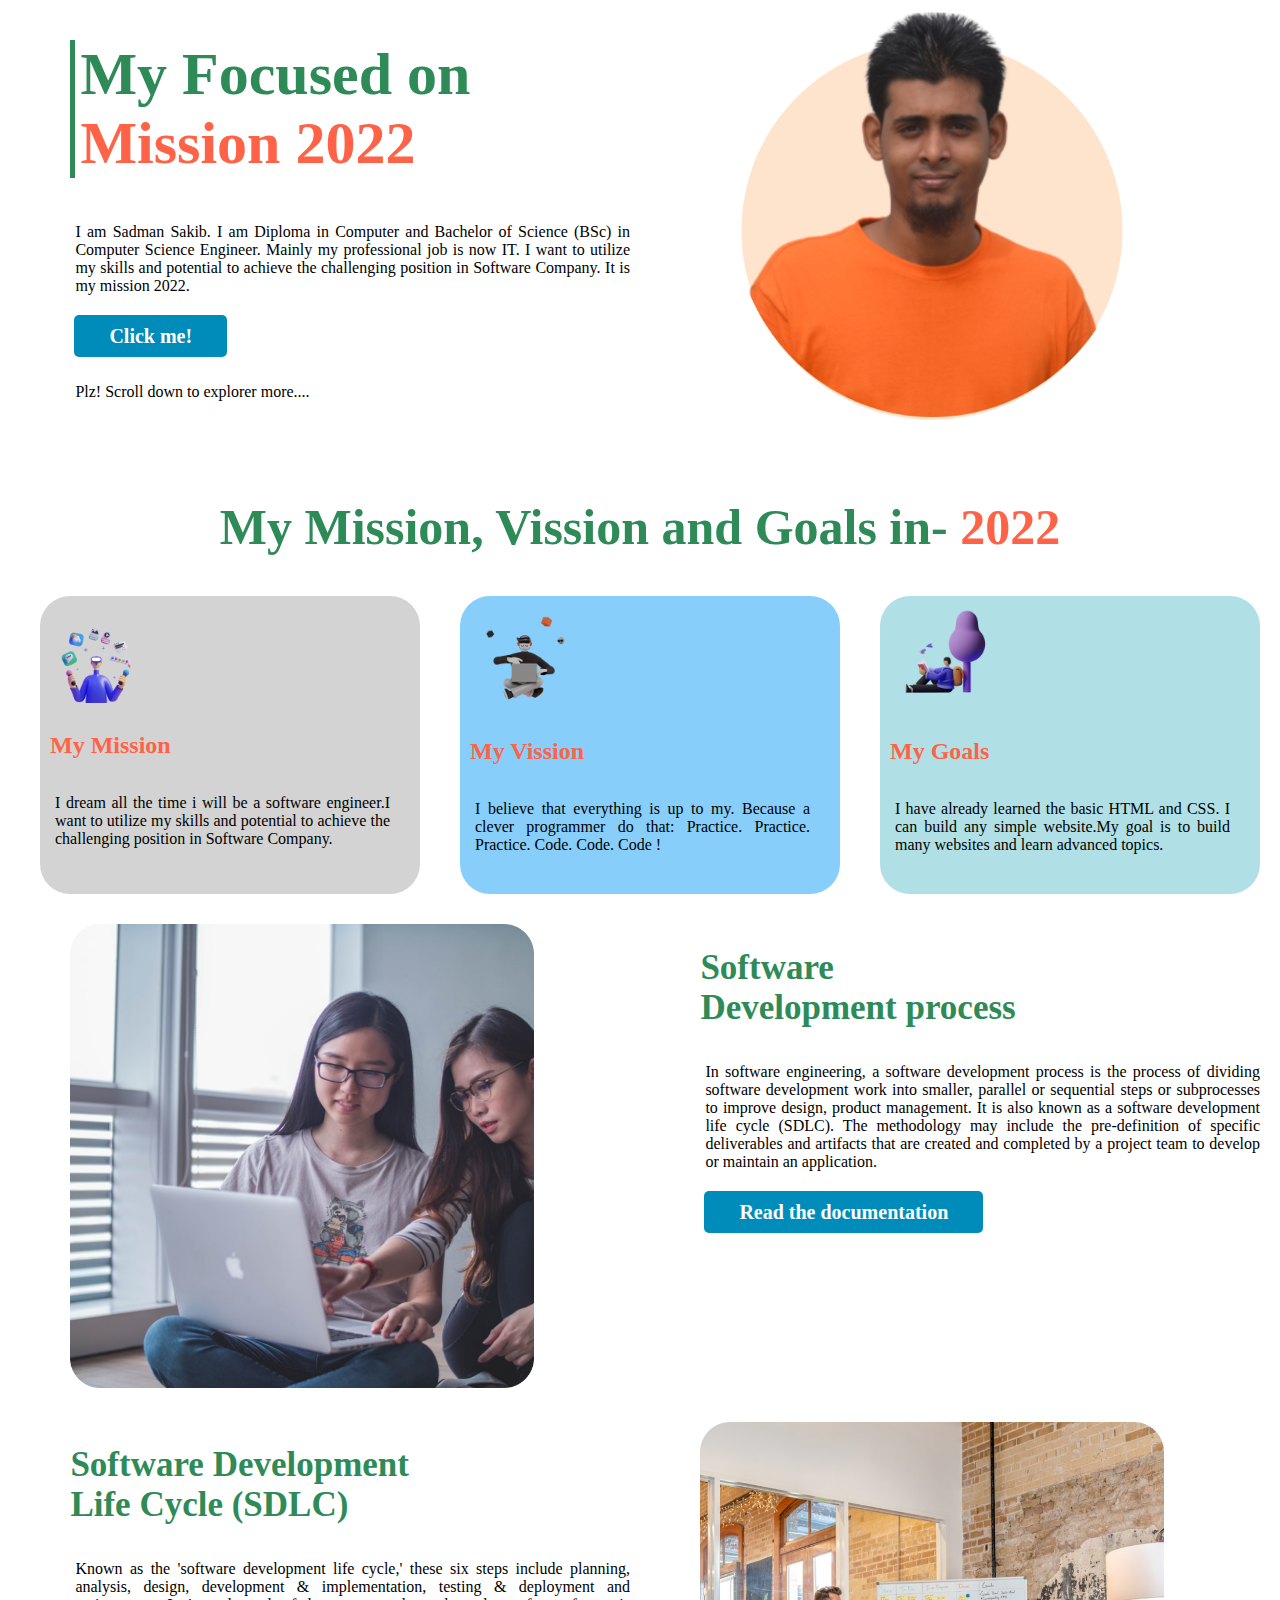
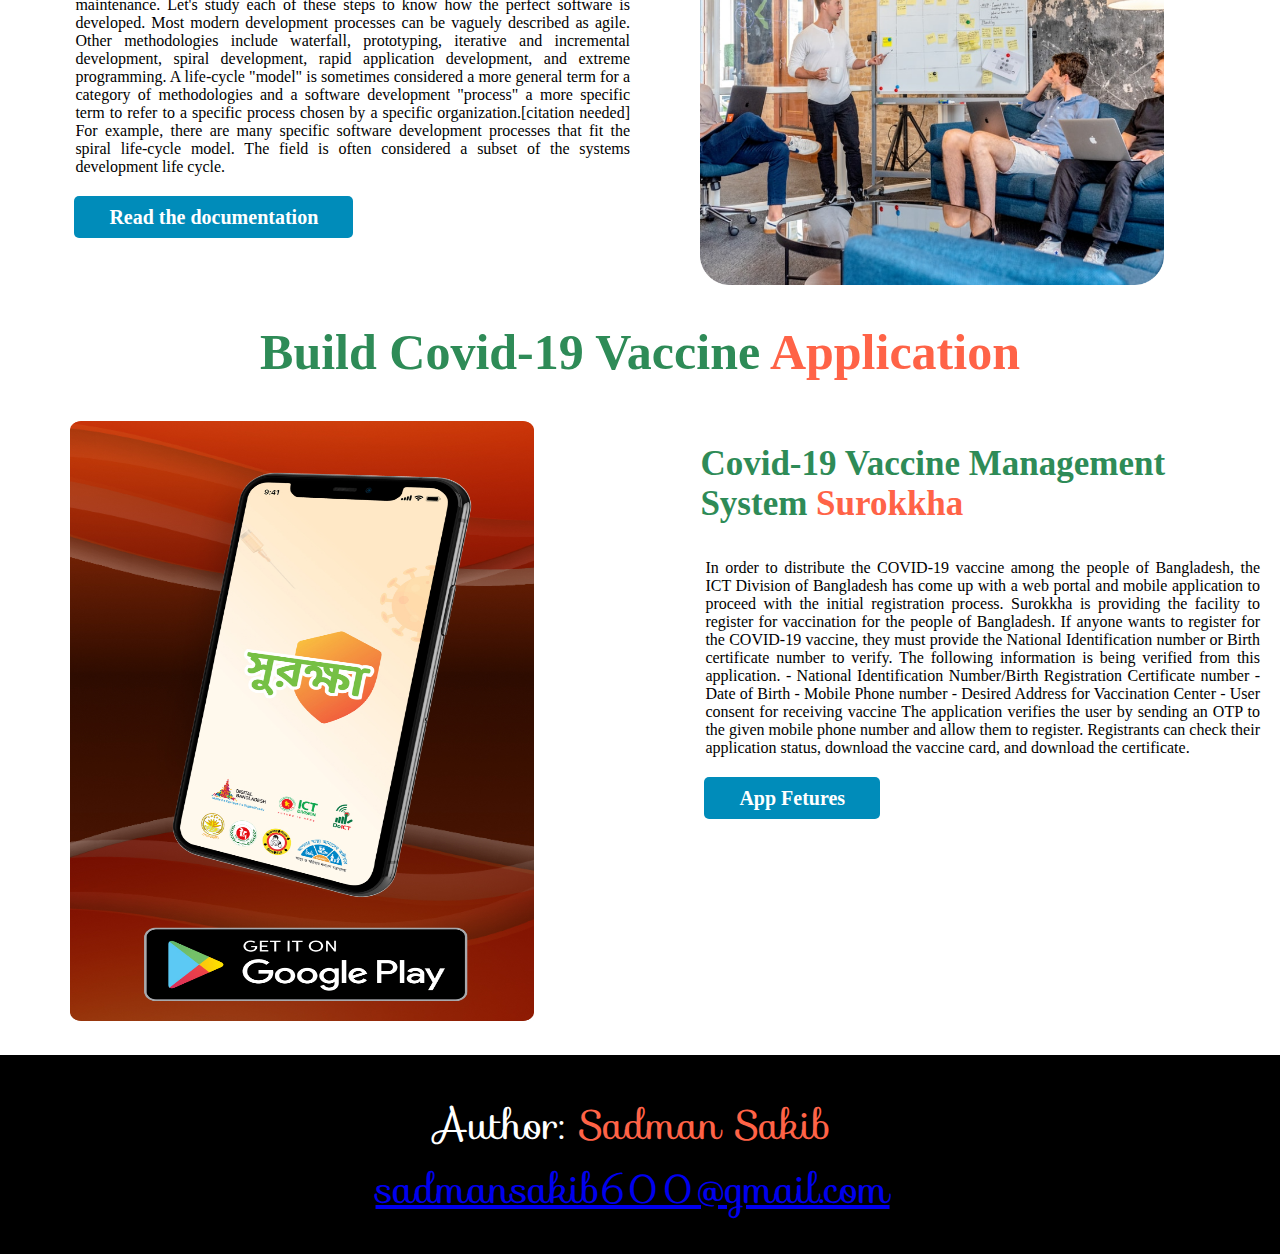
<file: index.html>
<!DOCTYPE html>
<html lang="en">

<head>
    <meta charset="UTF-8">
    <meta http-equiv="X-UA-Compatible" content="IE=edge">
    <meta name="viewport" content="width=device-width, initial-scale=1.0">
    <link rel="stylesheet"
        href="https://fonts.googleapis.com/css?family=Sofia&effect=neon|outline|emboss|shadow-multiple">
    <link rel="stylesheet" href="myStyle.css">
    <title>My Project-1 Page!</title>
</head>

<body>
    <section class="flex-container">
        <div class="div-box-half-width">
            <div class="first-section-div">
                <h1 class="color-section1">My Focused on <br> <span class="color-section2">Mission 2022</span> </h1>
                <h1 class="color-section2"></h1>
            </div>
            <p>I am Sadman Sakib. I am Diploma in Computer and Bachelor of Science (BSc) in Computer Science Engineer.
                Mainly my professional job is now IT. I want to utilize my skills and potential to achieve the
                challenging position in Software Company. It is my mission 2022.</p>
            <a class="link-button" target="_blank" href="">Click me!</a>
            <p> Plz! Scroll down to explorer more....</p>
        </div>
        <div class="div-box-half-width">
            <img src="images/sadman1.png" alt="">
        </div>
    </section>

    <h1 id="h01" class="color-section1">My Mission, Vission and Goals in- <span class="color-section2">2022</span></h1>

    <section class="flex-container">

        <div id="ssdiv1" class="div-box-half-width2 second-section-div">
            <img src="images/illustrator-1.png" alt="">
            <h2 class="color-section2"> My Mission</h2>
            <p> I dream all the time i will be a software engineer.I want to utilize my skills and potential to achieve
                the challenging position in Software Company.</p>
        </div>
        <div id="ssdiv2" class="div-box-half-width2 second-section-div">
            <img src="images/illustrator-2.png" alt="">
            <h2 class="color-section2">My Vission</h2>
            <p>I believe that everything is up to my. Because a clever programmer do that: Practice. Practice. Practice.
                Code. Code. Code !</p>
        </div>
        <div id="ssdiv3" class="div-box-half-width2 second-section-div">
            <img src="images/illustrator-3.png" alt="">
            <h2 class="color-section2">My Goals</h2>
            <p>I have already learned the basic HTML and CSS. I can build any simple website.My goal is to build many
                websites and learn advanced topics. </p>
        </div>
    </section>

    <section class="flex-container">
        <div class="div-box-half-width">
            <img src="images/coding.png" alt="">
        </div>
        <div class="div-box-half-width">
            <div>
                <h1 class="color-section1 header-section">Software <br> Development process</h1>
            </div>
            <p>In software engineering, a software development process is the process of dividing software development
                work into smaller, parallel or sequential steps or subprocesses to improve design, product management.
                It is also known as a software development life cycle (SDLC). The methodology may include the
                pre-definition of specific deliverables and artifacts that are created and completed by a project team
                to develop or maintain an application.</p>
            <a class="link-button" target="_blank" href="">Read the documentation</a>
        </div>

    </section>

    <section class="flex-container">
        <div class="div-box-half-width">
            <div>
                <h1 class="color-section1 header-section">Software Development <br> Life Cycle (SDLC)</h1>
            </div>
            <p>Known as the 'software development life cycle,' these six steps include planning, analysis, design,
                development & implementation, testing & deployment and maintenance. Let's study each of these steps to
                know how the perfect software is developed.
                Most modern development processes can be vaguely described as agile. Other methodologies include
                waterfall, prototyping, iterative and incremental development, spiral development, rapid application
                development, and extreme programming.
                A life-cycle "model" is sometimes considered a more general term for a category of methodologies and a
                software development "process" a more specific term to refer to a specific process chosen by a specific
                organization.[citation needed] For example, there are many specific software development processes that
                fit the spiral life-cycle model. The field is often considered a subset of the systems development life
                cycle. </p>
            <a class="link-button" target="_blank" href="">Read the documentation</a>
        </div>
        <div class="div-box-half-width">
            <img src="images/project.png" alt="">
        </div>
    </section>

    <h1 id="h01" class="color-section1"> Build Covid-19 Vaccine <span class="color-section2">Application</span></h1>

    <section class="flex-container">
        <div class="div-box-half-width">
            <img src="images/surokkha1.jpg" alt="" height="600px">
        </div>
        <div class="div-box-half-width">
            <div>
                <h1 class="color-section1 header-section">Covid-19 Vaccine Management System <span
                        class="color-section2">Surokkha</span> </h1>
            </div>
            <p>In order to distribute the COVID-19 vaccine among the people of Bangladesh, the ICT Division of
                Bangladesh has come up with a web portal and mobile application to proceed with the initial registration
                process. Surokkha is providing the facility to register for vaccination for the people of Bangladesh.
                If anyone wants to register for the COVID-19 vaccine, they must provide the National Identification
                number or Birth certificate number to verify. The following information is being verified from this
                application.
                - National Identification Number/Birth Registration Certificate number
                - Date of Birth
                - Mobile Phone number
                - Desired Address for Vaccination Center
                - User consent for receiving vaccine

                The application verifies the user by sending an OTP to the given mobile phone number and allow them to
                register. Registrants can check their application status, download the vaccine card, and download the
                certificate.
            </p>
            <a class="link-button" target="_blank"
                href="https://play.google.com/store/apps/details?id=com.codersbucket.surokkha_app&hl=en_US&gl=US">App
                Fetures</a>
        </div>

    </section>

    <footer class="my-footer">
        <p id="myid">Author: <span class="color-section2">Sadman Sakib</span><br>
            <a href="mailto:hege@example.com">sadmansakib600@gmail.com</a>
        </p>
    </footer>
</body>

</html>
</file>
<file: myStyle.css>
body{
   font-family: verdana;
   margin: 0;
}
#h01{
    text-align: center;
    font-size: 50px;
    margin-bottom: 40px;
}
p{
    text-align: justify;
    padding: 5px;
    margin-top: 30px;
    margin-right: 15px;
    margin-bottom: 25px;
}
.color-section1{
    color:seagreen;
}
.color-section2{
    color: tomato;
}

.flex-container{
    display: flex;
    margin-left: 20px;
    margin-bottom: 30px;
}
.first-section-div{
    padding-left: 5px;
    border-left: 5px solid seagreen;
    font-size: 30px;
}
.div-box-half-width{
    width: 50%;
    padding-left: 4%;
}
.div-box-half-width img{
    width: 80%;
}
.div-box-half-width2{
    width: 30%;
    padding-left: 4%;
}
.div-box-half-width2 img{
    width: 30%;
}

.link-button{
    text-decoration: none;
    background-color:#008CBA;
    color:white;
    padding: 10px 35px;
    border-radius: 5px;
    margin: 2px 4px;
    font-weight: 700;
    font-size: 20px;
}
.second-section-div{
    padding: 10px 10px;
    margin-left: 20px;
    margin-right: 20px;
    border-radius: 30px;
}

#ssdiv1{
    background-color: lightgray;
}
#ssdiv2{
    background-color: lightskyblue;
}
#ssdiv3{
    background-color: powderblue;
}

.header-section{
    font-size: 35px;
}

footer {
    padding: 3px;
    background-color: black;
}
#myid{
    text-align: center;
    color: white;
    font-family: "Sofia", sans-serif;
    font-size: 40px; 
}
</file>
